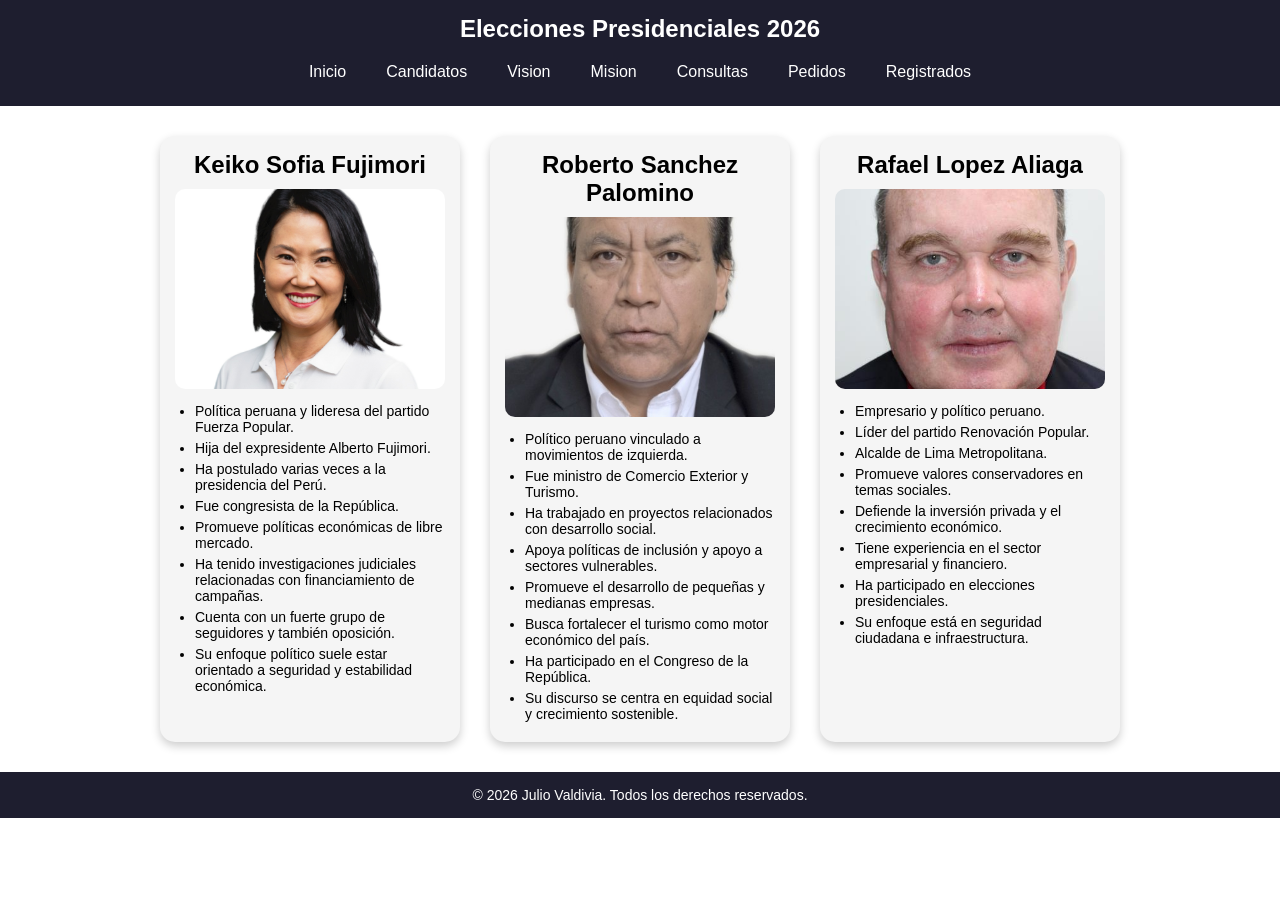
<file: index.html>
<!DOCTYPE html>
<html lang="en">
<head>
    <meta charset="UTF-8">
    <meta name="viewport" content="width=device-width, initial-scale=1.0">
    <title>Menu Inicio</title>
    <link rel="stylesheet" href="principal.css">
</head>
<body>
    <nav class ="pricipal">
        <h1>Elecciones Presidenciales 2026</h1>
        <ul>
            <li><a href="#"></a>Inicio</li>
            <li  class="Submenu"><a href="">Candidatos</a>
                <ul>
                    <li><a href="candidatos.html">Presidencial</a></li>
                    <li><a href="senadoresN.html">Senadores Nacionales</a></li>
                    <li><a href="senadoresR.html">Senadores Regionales</a></li>
                    <li><a href="diputados.html">Diputados</a></li>
                    <li><a href="parlamento.html">Parlamento Andino</a></li>
                </ul>


            </li>
            <li><a href="#"></a>Vision</li>
            <li><a href="#"></a>Mision</li>
            <li><a href="#"></a>Consultas</li>
            <li><a href="#"></a>Pedidos</li>
            <li><a href="#"></a>Registrados</li>




        </ul>        

        


    </nav>
    <div class="padre">
    <div class="hijo">

        <div class="nieto">
            <h2>Keiko Sofia Fujimori</h2>
            <img src="fotos/keiko.jpeg" alt="">
            <ul>
                <li>Política peruana y lideresa del partido Fuerza Popular.</li>
                <li>Hija del expresidente Alberto Fujimori.</li>
                <li>Ha postulado varias veces a la presidencia del Perú.</li>
                <li>Fue congresista de la República.</li>
                <li>Promueve políticas económicas de libre mercado.</li>
                <li>Ha tenido investigaciones judiciales relacionadas con financiamiento de campañas.</li>
                <li>Cuenta con un fuerte grupo de seguidores y también oposición.</li>
                <li>Su enfoque político suele estar orientado a seguridad y estabilidad económica.</li>
            </ul>
        </div>

        <div class="nieto">
            <h2>Roberto Sanchez Palomino</h2>
            <img src="fotos/palomino.jpg" alt="">
            <ul>
                <li>Político peruano vinculado a movimientos de izquierda.</li>
                <li>Fue ministro de Comercio Exterior y Turismo.</li>
                <li>Ha trabajado en proyectos relacionados con desarrollo social.</li>
                <li>Apoya políticas de inclusión y apoyo a sectores vulnerables.</li>
                <li>Promueve el desarrollo de pequeñas y medianas empresas.</li>
                <li>Busca fortalecer el turismo como motor económico del país.</li>
                <li>Ha participado en el Congreso de la República.</li>
                <li>Su discurso se centra en equidad social y crecimiento sostenible.</li>
            </ul>
        </div>

        <div class="nieto">
            <h2>Rafael Lopez Aliaga</h2>
            <img src="fotos/aliaga.jpg" alt="">
            <ul>
                <li>Empresario y político peruano.</li>
                <li>Líder del partido Renovación Popular.</li>
                <li>Alcalde de Lima Metropolitana.</li>
                <li>Promueve valores conservadores en temas sociales.</li>
                <li>Defiende la inversión privada y el crecimiento económico.</li>
                <li>Tiene experiencia en el sector empresarial y financiero.</li>
                <li>Ha participado en elecciones presidenciales.</li>
                <li>Su enfoque está en seguridad ciudadana e infraestructura.</li>
            </ul>
        </div>

    </div>
</div>


    </div>
<footer>
    <p>© 2026 Julio Valdivia. Todos los derechos reservados.</p>
</footer>








</body>
</html>
</file>
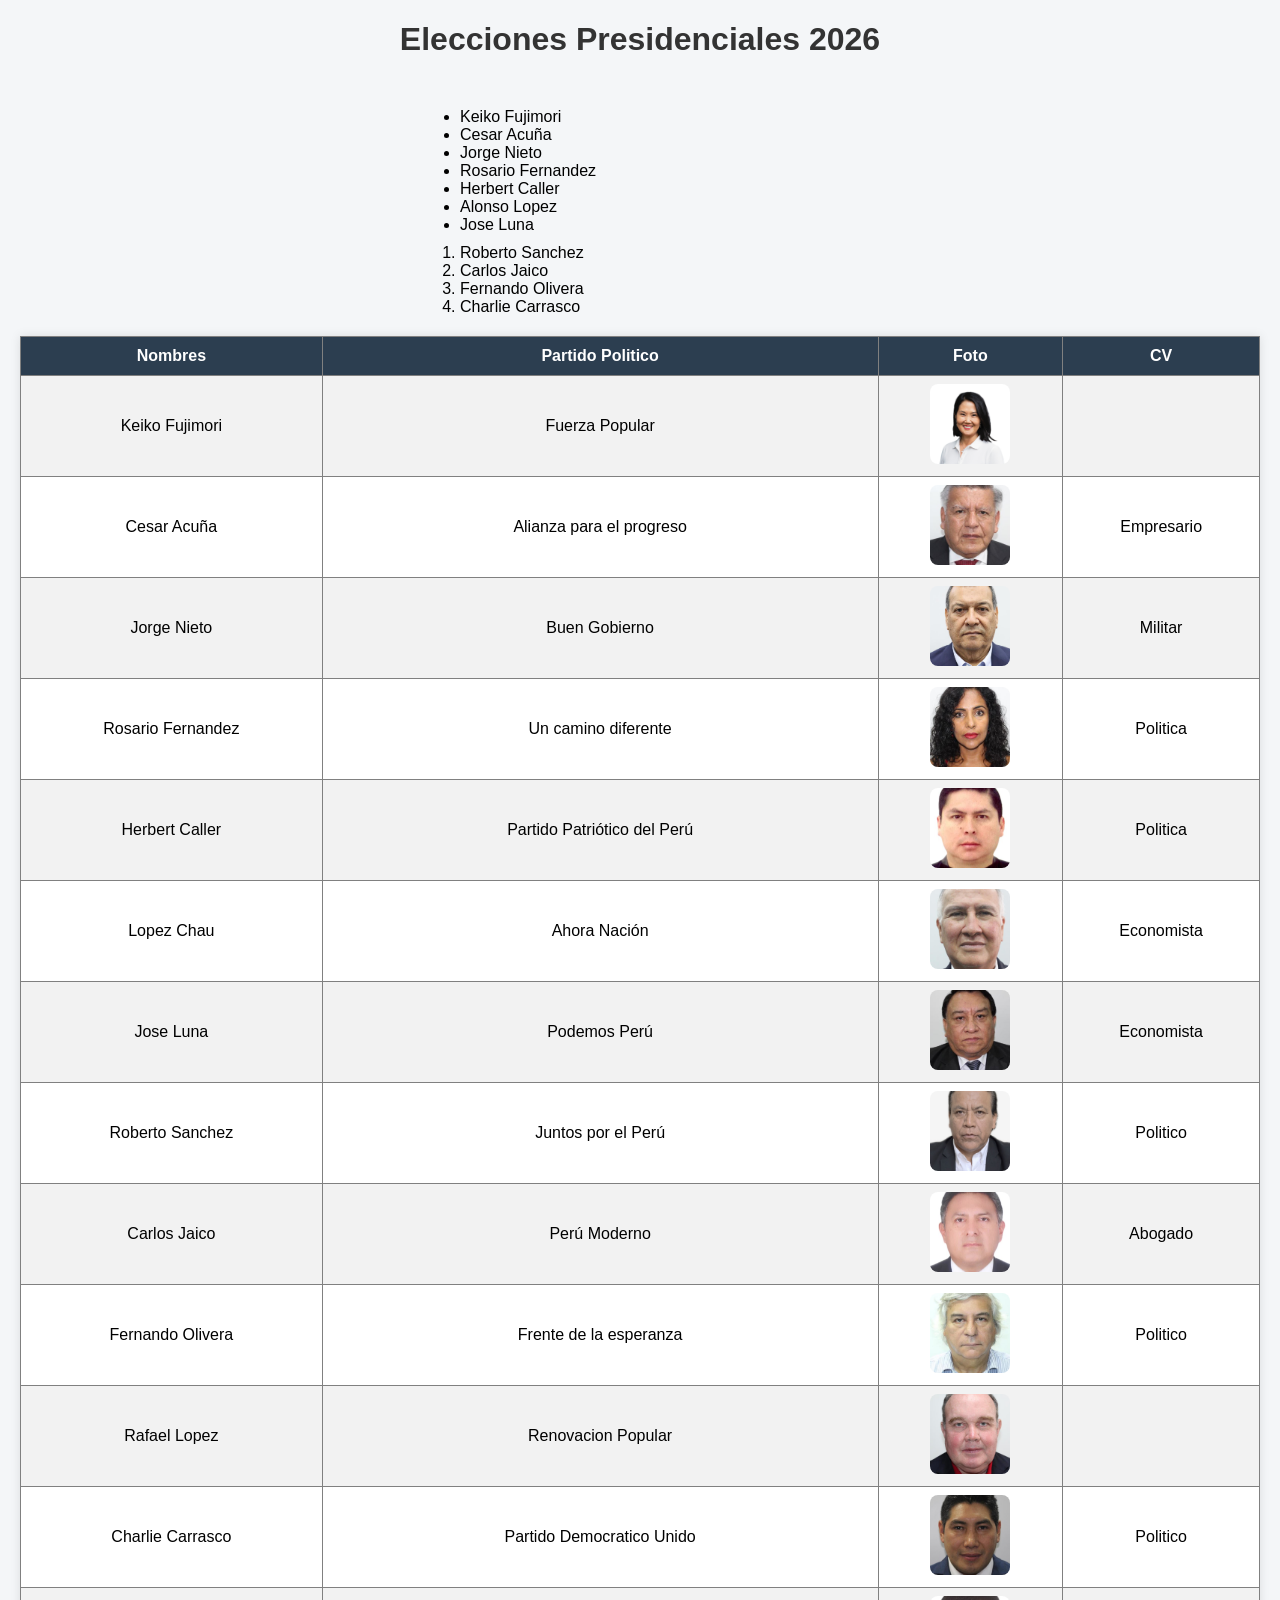
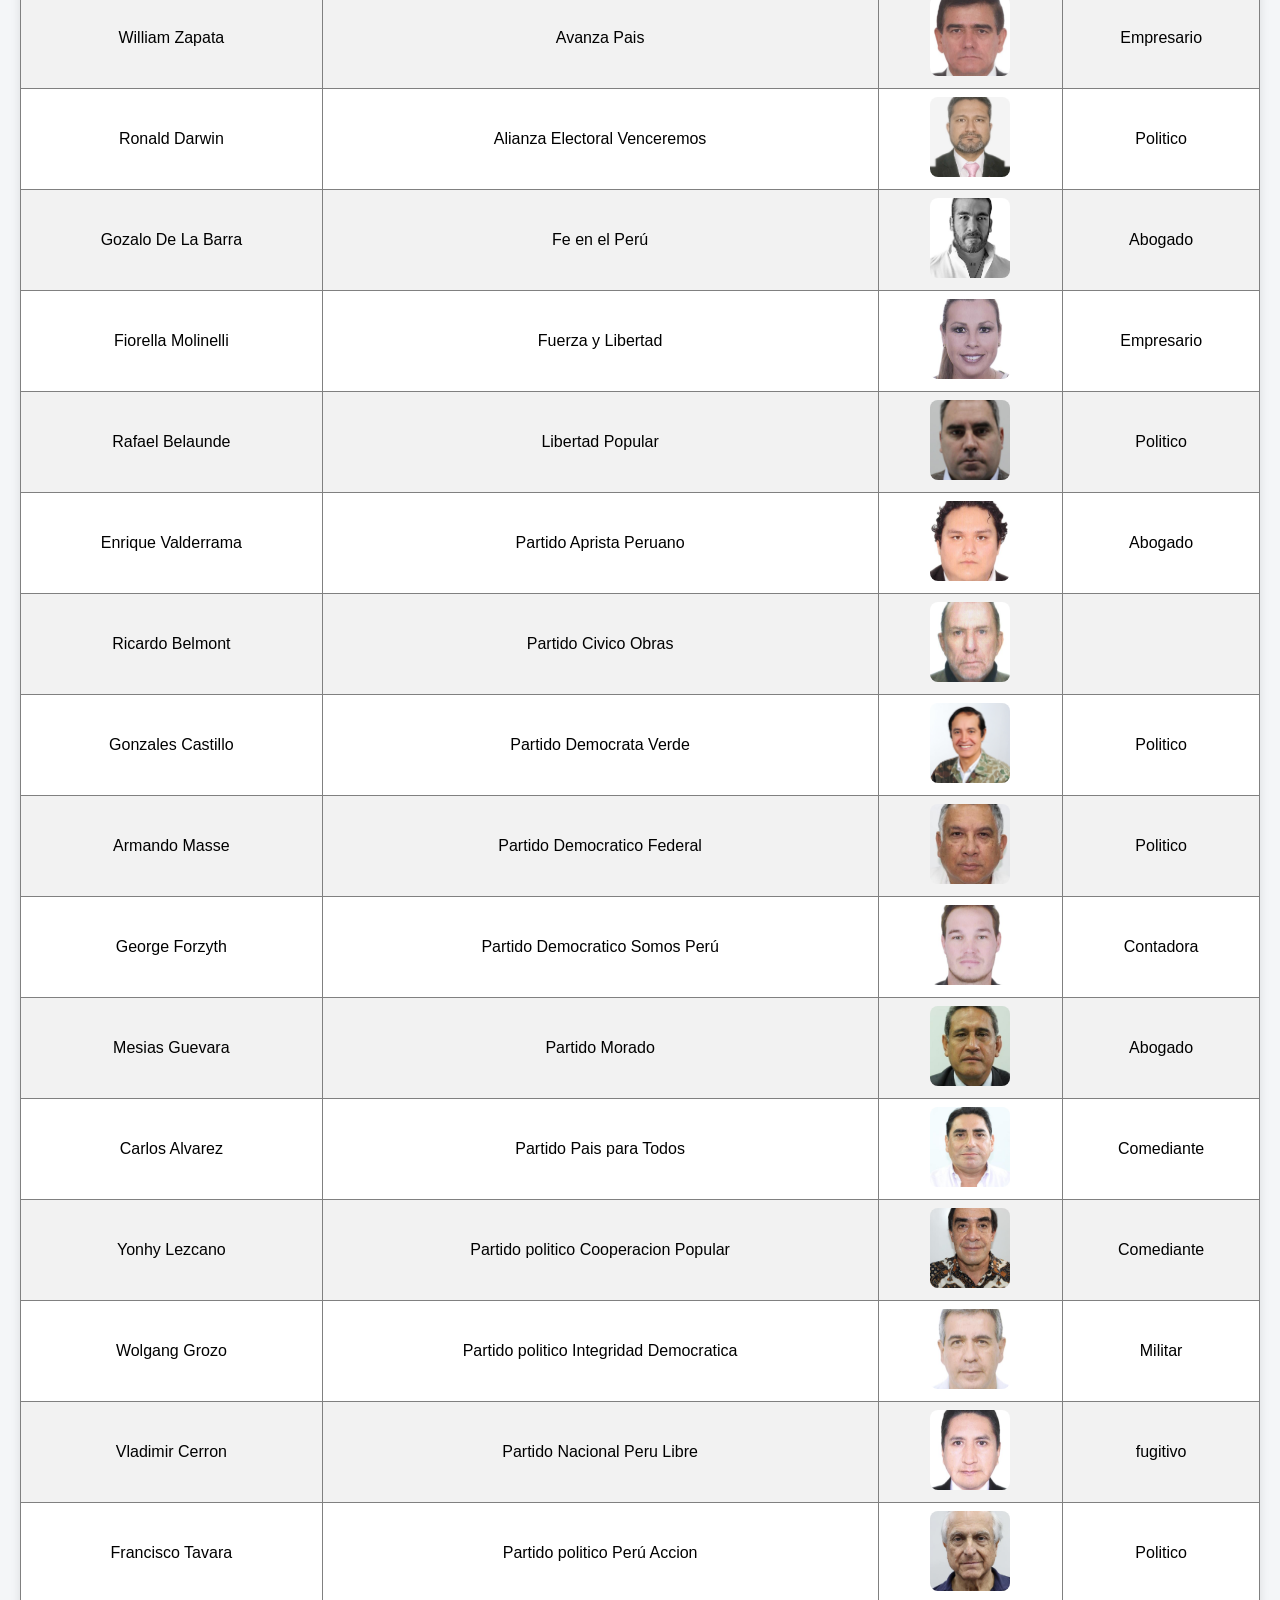
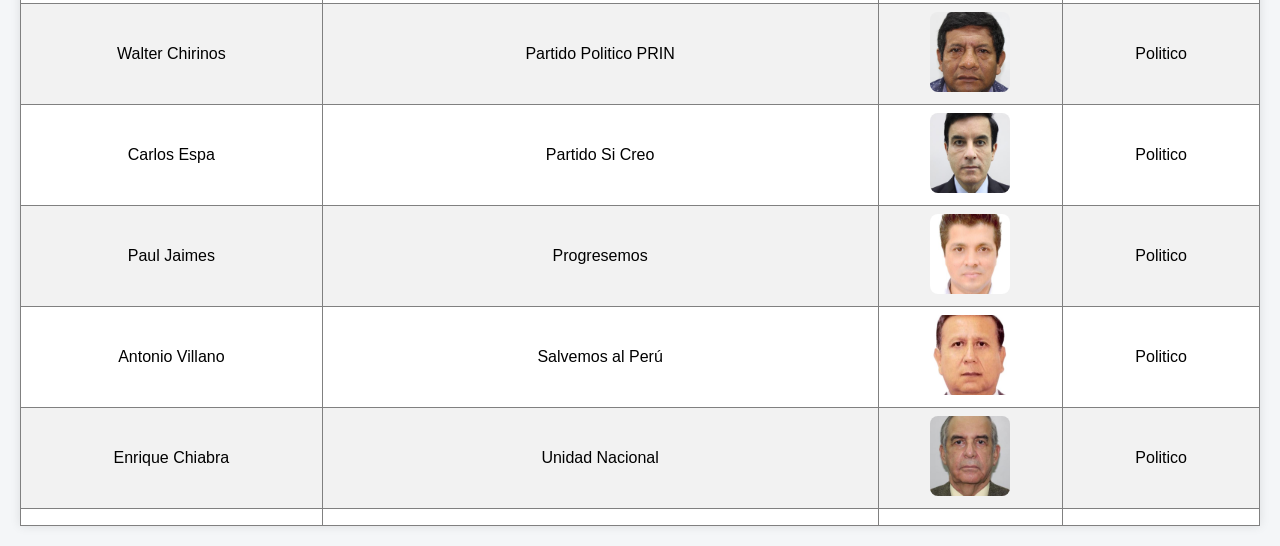
<file: candidatos.html>
<!DOCTYPE html>
<html lang="en">
<head>
    <meta charset="UTF-8">
    <meta name="viewport" content="width=device-width, initial-scale=1.0">
    <title>Candidatos presidenciales</title>
    <link rel="stylesheet" href="estilo1.css">
</head>
<body>
    <h1>Elecciones Presidenciales 2026</h1>
    <br>
    <ul>
        <li>Keiko Fujimori</li>
        <li>Cesar Acuña</li>
        <li>Jorge Nieto</li>
        <li>Rosario Fernandez</li>
        <li>Herbert Caller</li>
        <li>Alonso Lopez</li>
        <li>Jose Luna</li>
    </ul>
    <ol>
        <li>Roberto Sanchez</li>
        <li>Carlos Jaico</li>
        <li>Fernando Olivera</li>
        <li>Charlie Carrasco</li>
    </ol>
    <table border="1">
        <tr>
            <th>Nombres</th>
            <th>Partido Politico</th>
            <th>Foto</th>
            <th>CV</th>
        </tr>
        <tr>
            <td>Keiko Fujimori</td>
            <td>Fuerza Popular</td>
            <td><img src="fotos/keiko.jpeg" alt=""></td>
            <td></td>
        </tr>
        <tr>
            <td>Cesar Acuña</td>
            <td>Alianza para el progreso</td>
            <td><img src="fotos/acuña.jpg" alt=""></td>
            <td>Empresario</td>
        </tr>
        <tr>
            <td>Jorge Nieto</td>
            <td>Buen Gobierno</td>
            <td><img src="fotos/nieto.jpg" alt=""></td>
            <td>Militar</td>
        </tr>
        <tr>
            <td>Rosario Fernandez</td>
            <td>Un camino diferente</td>
            <td><img src="fotos/pilar.jpg" alt=""></td>
            <td>Politica</td>
        </tr>
        <tr>
            <td>Herbert Caller</td>
            <td>Partido Patriótico del Perú</td>
            <td><img src="fotos/herbert.jpg" alt=""></td>
            <td>Politica</td>
        </tr>
        <tr>
            <td>Lopez Chau</td>
            <td>Ahora Nación</td>
            <td><img src="fotos/chau.jpg" alt=""></td>
            <td>Economista</td>
        </tr>
        <tr>
            <td>Jose Luna</td>
            <td>Podemos Perú</td>
            <td><img src="fotos/joseluna.jpg" alt=""></td>
            <td>Economista</td>
        </tr>
        <tr>
            <td>Roberto Sanchez</td>
            <td>Juntos por el Perú</td>
            <td><img src="fotos/palomino.jpg" alt=""></td>
            <td>Politico</td>
        </tr>
        <tr>
            <td>Carlos Jaico</td>
            <td>Perú Moderno</td>
            <td><img src="fotos/carlosernesto.jpg" alt=""></td>
            <td>Abogado</td>
        </tr>
        <tr>
            <td>Fernando Olivera</td>
            <td>Frente de la esperanza</td>
            <td><img src="fotos/Olivera.jpg" alt=""></td>
            <td>Politico</td>
        </tr>
        <tr>
            <td>Rafael Lopez </td>
            <td>Renovacion Popular</td>
            <td><img src="fotos/aliaga.jpg" alt=""></td>
            <td></td>
        </tr>
        <tr>
            <td>Charlie Carrasco</td>
            <td>Partido Democratico Unido</td>
            <td><img src="fotos/charrasco.jpg" alt=""></td>
            <td>Politico</td>
        </tr>
        <tr>
            <td>William Zapata</td>
            <td>Avanza Pais</td>
            <td><img src="fotos/zapata.jpg" alt=""></td>
            <td>Empresario</td>
        </tr>
        <tr>
            <td>Ronald Darwin</td>
            <td>Alianza Electoral Venceremos</td>
            <td><img src="fotos/darwin.jpg" alt=""></td>
            <td>Politico</td>
        </tr>
        <tr>
            <td>Gozalo De La Barra</td>
            <td>Fe en el Perú</td>
            <td><img src="fotos/barra.jpg" alt=""></td>
            <td>Abogado</td>
        </tr>
        <tr>
            <td>Fiorella Molinelli</td>
            <td>Fuerza y Libertad</td>
            <td><img src="fotos/fiorella.jpg" alt=""></td>
            <td>Empresario</td>
        </tr>
        <tr>
            <td>Rafael Belaunde</td>
            <td>Libertad Popular</td>
            <td><img src="fotos/belaunde.jpg" alt=""></td>
            <td>Politico</td>
        </tr>
        <tr>
            <td>Enrique Valderrama</td>
            <td>Partido Aprista Peruano</td>
            <td><img src="fotos/valderrama.jpg" alt=""></td>
            <td>Abogado</td>
        </tr>
        <tr>
            <td>Ricardo Belmont</td>
            <td>Partido Civico Obras</td>
            <td><img src="fotos/belmont.jpg" alt=""></td>
            <td></td>
        </tr>
        <tr>
            <td>Gonzales Castillo</td>
            <td>Partido Democrata Verde</td>
            <td><img src="fotos/gonzales.jpg" alt=""></td>
            <td>Politico</td>
        </tr>
        <tr>
            <td>Armando Masse</td>
            <td>Partido Democratico Federal</td>
            <td><img src="fotos/armando.jpg" alt=""></td>
            <td>Politico</td>
        </tr>
        <tr>
            <td>George Forzyth</td>
            <td>Partido Democratico Somos Perú</td>
            <td><img src="fotos/forzyth.jpg" alt=""></td>
            <td>Contadora</td>
        </tr>
        <tr>
            <td>Mesias Guevara</td>
            <td>Partido Morado</td>
            <td><img src="fotos/Guevara.jpg" alt=""></td>
            <td>Abogado</td>
        </tr>
        <tr>
            <td>Carlos Alvarez</td>
            <td>Partido Pais para Todos</td>
            <td><img src="fotos/alavarez.jpg" alt=""></td>
            <td>Comediante</td>
        </tr>
        <tr>
            <td>Yonhy Lezcano</td>
            <td>Partido politico Cooperacion Popular</td>
            <td><img src="fotos/yonhy.jpg" alt=""></td>
            <td>Comediante</td>
        </tr>
        <tr>
            <td>Wolgang Grozo</td>
            <td>Partido politico Integridad Democratica</td>
            <td><img src="fotos/wolfgang.jpg" alt=""></td>
            <td>Militar</td>
        </tr>
        <tr>
            <td>Vladimir Cerron</td>
            <td>Partido Nacional Peru Libre</td>
            <td><img src="fotos/vladimir.jpg" alt=""></td>
            <td>fugitivo</td>
        </tr>
        <tr>
            <td>Francisco Tavara</td>
            <td>Partido politico Perú Accion</td>
            <td><img src="fotos/ernesto.jpg" alt=""></td>
            <td>Politico</td>
        </tr>
        <tr>
            <td>Walter Chirinos</td>
            <td>Partido Politico PRIN</td>
            <td><img src="fotos/walter chirinos.jpg" alt=""></td>
            <td>Politico</td>
        </tr>
        <tr>
            <td>Carlos Espa</td>
            <td>Partido Si Creo</td>
            <td><img src="fotos/espa.jpg" alt=""></td>
            <td>Politico</td>
        </tr>
        <tr>
            <td>Paul Jaimes</td>
            <td>Progresemos</td>
            <td><img src="fotos/jaimez.jpg" alt=""></td>
            <td>Politico</td>
        </tr>
        <tr>
            <td>Antonio Villano</td>
            <td>Salvemos al Perú</td>
            <td><img src="fotos/villano.jpg" alt=""></td>
            <td>Politico</td>
        </tr>
        <tr>
            <td>Enrique Chiabra</td>
            <td>Unidad Nacional</td>
            <td><img src="fotos/enrique.jpg" alt=""></td>
            <td>Politico</td>
        </tr>
        
        <tr>
            <td></td>
            <td></td>
            <td></td>
            <td></td>
        </tr>
        
        
        



    </table>






    
</body>
</html>
</file>
<file: principal.css>
*{
    margin: 0;
    padding: 0;
    box-sizing: border-box;
    font-family: Arial, Helvetica, sans-serif;
}

/* NAVBAR */
.pricipal{
    background: #1e1e2f;
    color: white;
    padding: 15px;
}

.pricipal h1{
    text-align: center;
    margin-bottom: 10px;
}

/* MENÚ PRINCIPAL */
.pricipal ul{
    list-style: none;
    display: flex;
    justify-content: center;
    gap: 20px;
}

.pricipal ul li{
    position: relative;
    padding: 10px;
}

/* LINKS */
.pricipal ul li a{
    text-decoration: none;
    color: white;
}

/* SUBMENÚ (OCULTO POR DEFECTO) */
.pricipal ul li ul{
    display: none;
    position: absolute;
    top: 100%;
    left: 0;
    background: #2c2c3e;
    padding: 10px;
    border-radius: 5px;
    min-width: 180px;
    z-index: 1000;
}

/* MOSTRAR SUBMENÚ */
.pricipal ul li:hover > ul{
    display: block;
}

/* ITEMS DEL SUBMENÚ */
.pricipal ul li ul li{
    padding: 8px 10px;
}

/* CONTENEDORES */
.padre{
    display: flex;
    justify-content: center;
    margin-top: 30px;
}

.hijo{
    display: flex;
    gap: 30px;
    flex-wrap: wrap;
    justify-content: center;
}

/* TARJETAS */
.nieto{
    width: 300px;
    background: #f5f5f5;
    border-radius: 15px;
    padding: 15px;
    box-shadow: 0px 4px 10px rgba(0,0,0,0.2);
    transition: transform 0.3s;
}

.nieto:hover{
    transform: scale(1.05);
}

.nieto h2{
    text-align: center;
    margin-bottom: 10px;
}

/* IMÁGENES */
.nieto img{
    width: 100%;
    height: 200px;
    object-fit: cover;
    border-radius: 10px;
    margin-bottom: 10px;
}

/* LISTAS */
.nieto ul{
    padding-left: 20px;
}

.nieto ul li{
    margin-bottom: 5px;
    font-size: 14px;
}
footer {
    background: #1e1e2f;
    color: white;
    text-align: center;
    padding: 15px;
    position: relative;
    bottom: 0;
    width: 100%;
    margin-top: 30px;
}

footer p {
    margin: 0;
    font-size: 14px;
}
</file>
<file: estilo1.css>
body {
    font-family: Arial, sans-serif;
    background-color: #f4f6f8;
    margin: 20px;
}

h1 {
    text-align: center;
    color: #333;
}

ul, ol {
    max-width: 400px;
    margin: 10px auto;
}

table {
    width: 100%;
    border-collapse: collapse;
    margin-top: 20px;
    background-color: white;
}

th {
    background-color: #2c3e50;
    color: white;
    padding: 10px;
}

td {
    padding: 8px;
    text-align: center;
}

tr:nth-child(even) {
    background-color: #f2f2f2;
}

img {
    width: 80px;
    height: 80px;
    object-fit: cover;
    border-radius: 8px;
}

table {
    box-shadow: 0 0 10px rgba(0,0,0,0.1);
}
</file>
